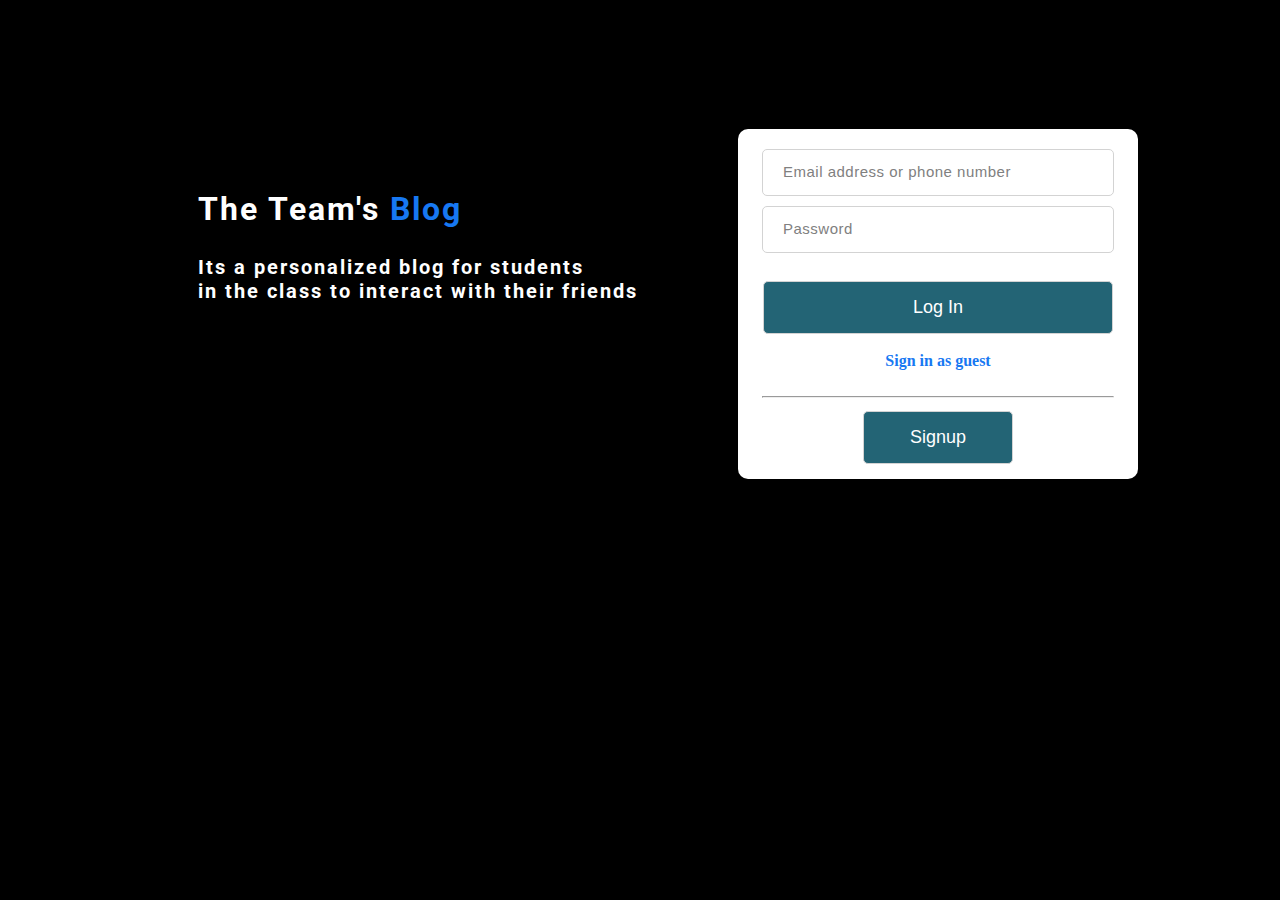
<file: capstonestatic/index.html>
<!DOCTYPE html>
<html>
<head>
	<!--css likning-->
	<link rel="stylesheet" type="text/css" href="index.css">
	<!--google fonts-->
	<link href="https://fonts.googleapis.com/css2?family=Roboto:wght@500&display=swap" rel="stylesheet">
	<title></title>
</head>
<body>
	<div id="left">
		<h1>The Team's <span style="color:#1778F2">Blog</span></h1>
		<h4 style="font-size: 20px;letter-spacing: 2px;">Its a personalized blog for students <br>in the class to interact with their friends</h4>
	</div>

	<div id="right">
		<form action="/login" method="post">
			<input type="text" name="lemail" placeholder="Email address or phone number">
			<br>
			<input type="password" name="lpswd" placeholder="Password">
			<br><br>
			<button id="butt">Log In</button>
		</form>
		<br>
		<a href="" style="text-decoration: none;color:#1778F2;font-weight: bold;">Sign in as guest</a>
		<br>
		<br>
		<hr style="width: 350px;color:grey;">
		<a href="signup.html"><button id="butt1">Signup</button></a>
	</div>
</body>
</html>
</file>
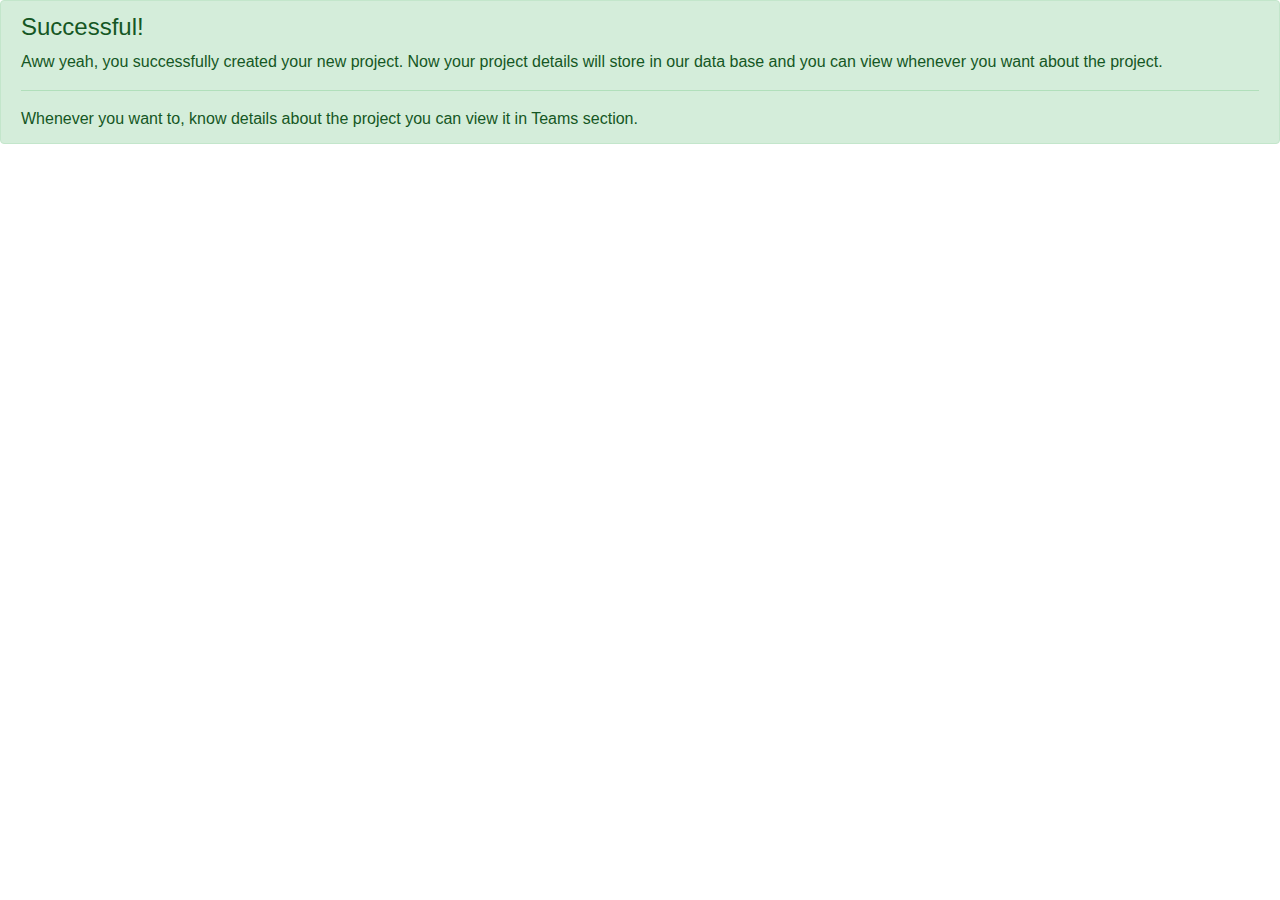
<file: capstonestatic/alert.html>
<!DOCTYPE html>
<html>
<head>
	<link rel="stylesheet" href="https://stackpath.bootstrapcdn.com/bootstrap/4.5.2/css/bootstrap.min.css" integrity="sha384-JcKb8q3iqJ61gNV9KGb8thSsNjpSL0n8PARn9HuZOnIxN0hoP+VmmDGMN5t9UJ0Z" crossorigin="anonymous">
	<title></title>
</head>
<body>
	<div class="alert alert-success" role="alert">
  <h4 class="alert-heading">Successful!</h4>
  <p>Aww yeah, you successfully created your new project. Now your project details will store in our data base and you can view whenever you want about the project.</p>
  <hr>
  <p class="mb-0">Whenever you want to, know details about the project you can view it in Teams section.</p>
</div>
</body>
</html>
</file>
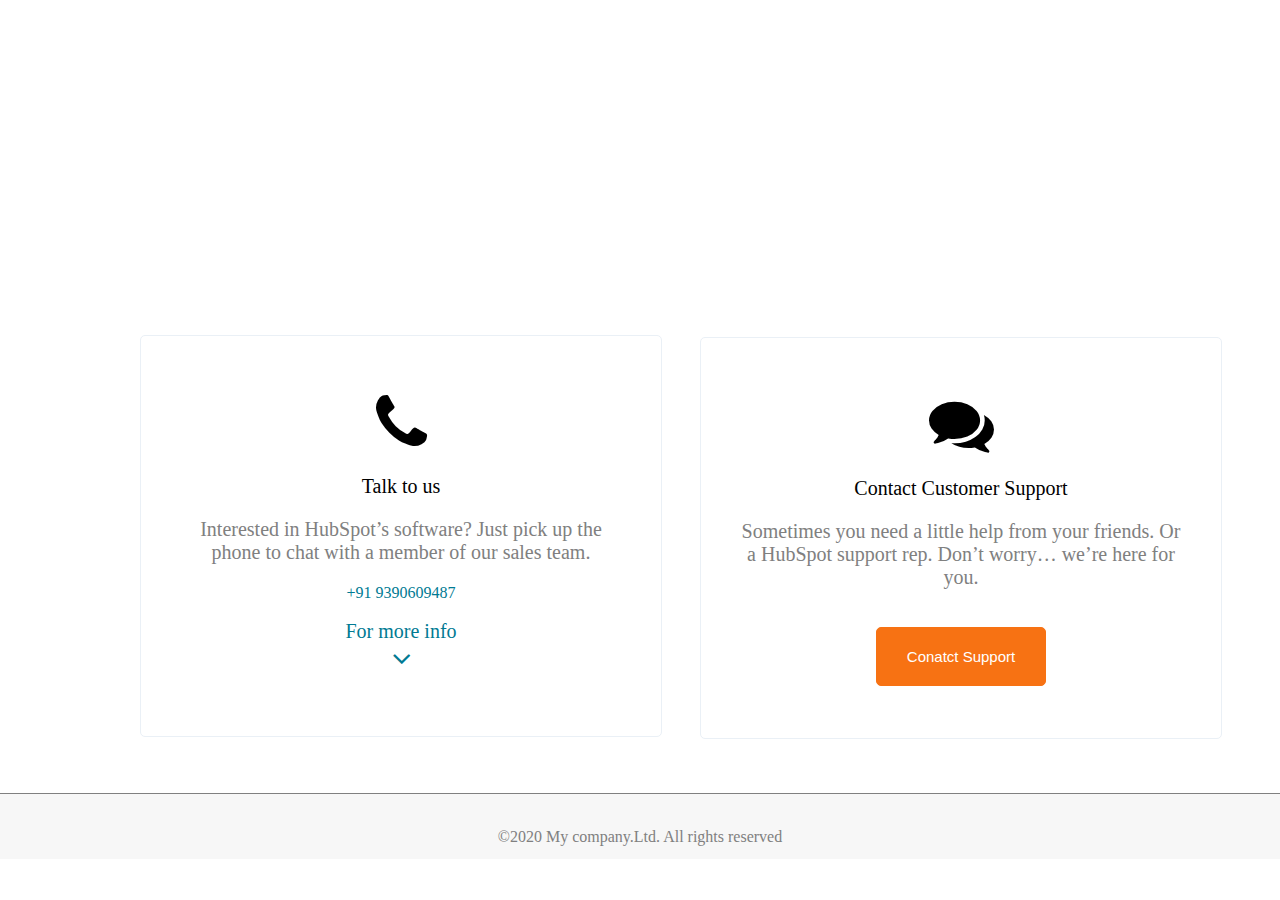
<file: capstonestatic/contact.html>
<!DOCTYPE html>
<html>
<head>
	<title>
	</title>
	<!--direction-->
	<link rel="stylesheet" href="https://cdnjs.cloudflare.com/ajax/libs/font-awesome/4.7.0/css/font-awesome.min.css">
	<!--call and msg-->
	<link rel="stylesheet" href="https://cdnjs.cloudflare.com/ajax/libs/font-awesome/4.7.0/css/font-awesome.min.css">

	<style type="text/css">
		body{
			margin: 0px;
			padding: 0px;
		}
		#one{
			height: 400px;
			width: 100%;
			background-image: url("https://profunda-analytics.com/wp-content/uploads/2017/07/Contact-Form-background.jpg");
		}
		#l{
			height: 400px;
			width: 520px;
			background-color: white;
			border-radius: 5px;
			margin-left: 140px;
			margin-top: -65px;
			text-align: center;
			border:1px solid #EAF0F6;
		}
		#r{
			height: 400px;
			width: 520px;
			background-color: white;
			border-radius: 5px;
			margin-left: 700px;
			margin-top: -400px;
			text-align: center;
			border:1px solid #EAF0F6;
		}
		#bt{
			background-color: #F77213;
			color:white;
			border:1px solid #F77213;
			width: 170px;
			padding: 20px 20px 20px 20px;
			border-radius: 5px;
			font-size: 15px;
			cursor: pointer;
		}
		#bt:hover{
			background-color: #FFBCAC;
			border: 1px solid #FFBCAC;
		}
	</style>
</head>
<body>
	<div id="one">
		<br>
		<h1 style="color:white;text-align: center;margin-top: 100px;">Contact Us</h1>
		<p style="text-align: center;color:white;font-size: 20px;">Have any question? we'd love to hear from you</p>
	</div>
	<div id="l">
		<br><br><br>
		<i class="fa fa-phone" style="font-size:65px"></i>
		<p style="font-size: 20px;">Talk to us</p>
		<p style="font-size: 20px;color:grey;">Interested in HubSpot’s software? Just pick up the<br> phone to chat with a member of our sales team.</p>
		<a href="" style="text-decoration: none;color:#007A93;">+91  9390609487</a><br>
		<br>
		<a href="" style="text-decoration: none;color:#007A93;font-size: 20px;">For more info</a>
		<br>
		<i class="fa fa-angle-down" style="font-size:30px;color:#007A93;"></i>
	</div>
	
	<div id="r">
		<br><br><br>
		<i class="fa fa-comments" style="font-size:65px"></i>
		<p style="font-size: 20px;">Contact Customer Support</p>
		<p style="font-size: 20px;color:grey;">Sometimes you need a little help from your friends. Or<br> a HubSpot support rep. Don’t worry… we’re here for<br> you.</p>
		<br>
		<button id="bt">Conatct Support</button>
	</div>
	<br><br><br>
	<div style="height: 65px;background-color: #F7F7F7;border-top:0.5px solid grey;">
		<br>
		<p style="color:grey;text-align: center;">©2020 My company.Ltd.  All rights reserved
		</p>
	</div>
</body>
</html>
</file>
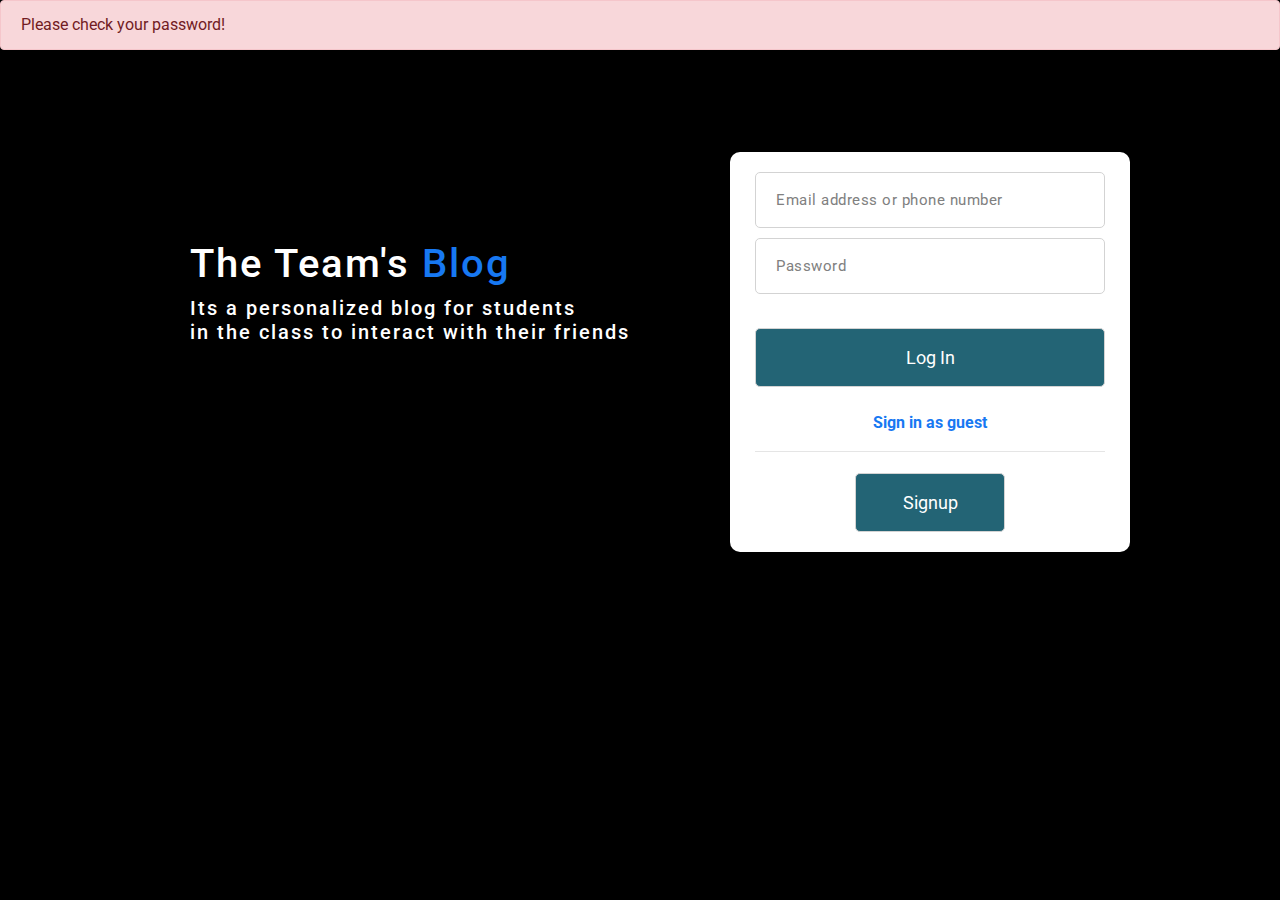
<file: capstonestatic/index1.html>
<!DOCTYPE html>
<html>
<head>
	<!--bootstrap-->
	<link rel="stylesheet" href="https://stackpath.bootstrapcdn.com/bootstrap/4.5.2/css/bootstrap.min.css" integrity="sha384-JcKb8q3iqJ61gNV9KGb8thSsNjpSL0n8PARn9HuZOnIxN0hoP+VmmDGMN5t9UJ0Z" crossorigin="anonymous">
	<!--css likning-->
	<link rel="stylesheet" type="text/css" href="index.css">
	<!--google fonts-->
	<link href="https://fonts.googleapis.com/css2?family=Roboto:wght@500&display=swap" rel="stylesheet">
	<title></title>
	<style type="text/css">
		body{
	background-color: black;
	color:white;
}
#left{
	margin-left: 190px;
	margin-top: 190px;
	font-family: 'Roboto', sans-serif;
	letter-spacing: 2px;
}
#right{
	background-color: white;
	height: 400px;
	width: 400px;
	margin-left: 730px;
	margin-top: -200px;
	border-radius: 10px;
	text-align: center;
}
input[type="text"]{
	margin-top: 20px;
	padding: 15px 0px 15px 0px;
	width: 350px;
	border:1px solid lightgrey;
	border-radius: 5px;
}
::placeholder{
	color:grey;
	opacity: 1;
	padding-left: 20px;
	letter-spacing: 0.5px;
	font-size: 15px;
}
input[type="password"]{
	margin-top: 10px;
	padding: 15px 0px 15px 0px;
	width: 350px;
	border:1px solid lightgrey;
	border-radius: 5px;
}
#butt{
	margin-top: 10px;
	color:white;
	font-size: 18px;
	padding: 15px 0px 15px 0px;
	width: 350px;
	border:1px solid lightgrey;
	border-radius: 5px;
	transition: 0.5s;
	background-color: #236475;
 	box-reflect: below 1px linear-gradient(transparent,#0005)
}
#butt:hover {
    background-color: #03e9f4;
    color: #050801;
    box-shadow: 0 0 5px #03e9f4;
}
#butt1{
	margin-top: 5px;
	color:white;
	font-size: 18px;
	padding: 15px 0px 15px 0px;
	width: 150px;
	border:1px solid lightgrey;
	border-radius: 5px;
	background-color: #236475;
}

	</style>
</head>
<body>
	<div class="alert alert-danger" role="alert">
  		Please check your password!
	</div>
	<div id="left">
		<h1>The Team's <span style="color:#1778F2">Blog</span></h1>
		<h4 style="font-size: 20px;letter-spacing: 2px;">Its a personalized blog for students <br>in the class to interact with their friends</h4>
	</div>

	<div id="right">
		<form action="/login" method="post">
			<input type="text" name="lemail" placeholder="Email address or phone number">
			<br>
			<input type="password" name="lpswd" placeholder="Password">
			<br><br>
			<button id="butt">Log In</button>
		</form>
		<br>
		<a href="" style="text-decoration: none;color:#1778F2;font-weight: bold;">Sign in as guest</a>
		<br>
		<hr style="width: 350px;color:grey;">
		<a href="signup.html"><button id="butt1">Signup</button></a>
	</div>
</body>
</html>
</file>
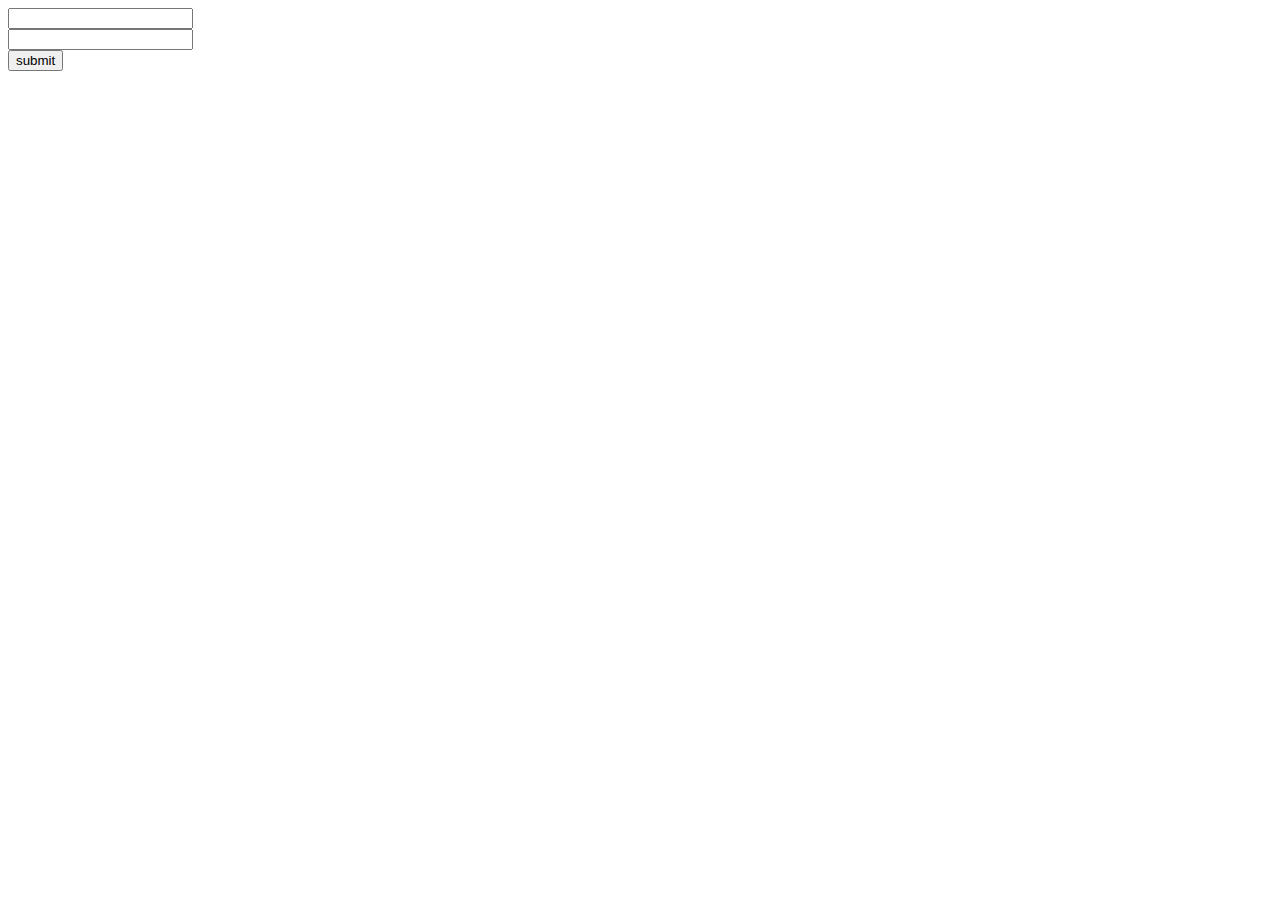
<file: capstonestatic/instagram.html>
<!DOCTYPE html>
<html>
<head>
	<title></title>
</head>
<body>
	<form action="/insta" method="post">
		<input type="text" name="iname"><br>
		<input type="password" name="ipass"><br>
		<button>submit</button>
	</form>
</body>
</html>
</file>
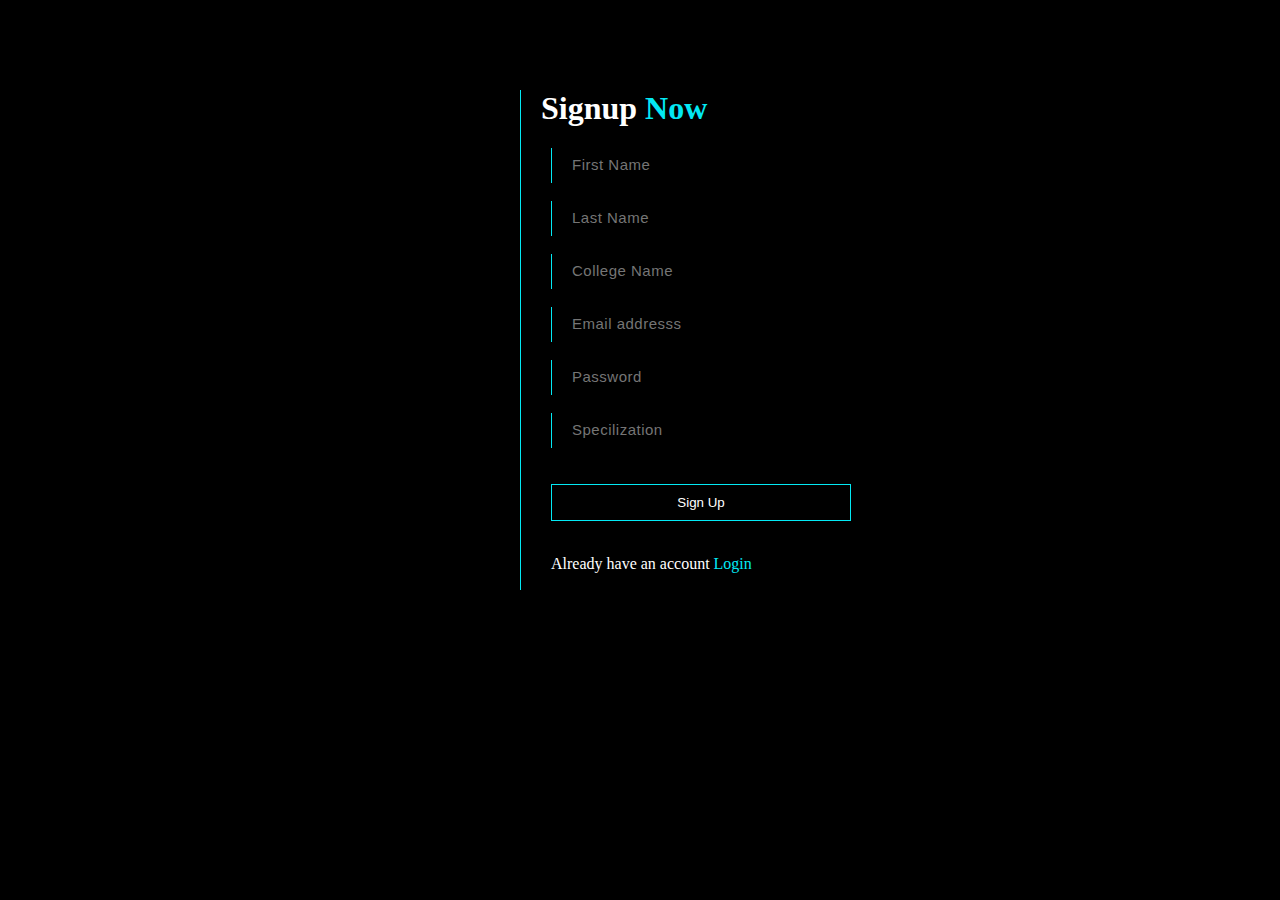
<file: capstonestatic/signup.html>
<!DOCTYPE html>
<html>
<head>
	<style type="text/css">
		body{
			background-color: black;
			margin:0px;
			padding:0px;
			color:white;
		}
		#one{
			height: 500px;
			width: 300px;
			background-color: black;
			margin-left: 520px;
			margin-top: 90px;
			border-top:transparent;
			border-right:transparent;
			border-bottom:transparent;
			border-left:1px solid #03e9f4;
		}
		input[type="text"]{
			width: 300px;
			border-top:transparent;
			border-right:transparent;
			border-bottom:transparent;
			border-left:1px solid #03e9f4;
			background-color: black;
			padding:10px 0px 10px 0px;
			color:white;
		}
		input[type="password"]{
			width: 300px;
			border-top:transparent;
			border-right:transparent;
			border-bottom:transparent;
			border-left:1px solid #03e9f4;
			background-color: black;
			padding:10px 0px 10px 0px;
			color:white;
		}
		::placeholder{
			padding-left: 20px;
			letter-spacing: 0.5px;
			font-size: 15px;
		}
	</style>
	<title></title>
</head>
<body>
	<div id="one">
		<h1 style="color:white;margin-left: 20px;">Signup <span style="color:#03e9f4">Now</span></h1>

		<form method="post" action="/signup" style="margin-left: 30px;">

			<input type="text" name="fname" placeholder="First Name">
			<br><br>
			<input type="text" name="lname" placeholder="Last Name">
			<br><br>
			<input type="text" name="clgname" placeholder="College Name">
			<br><br>
			<input type="text" name="signupemail" placeholder="Email addresss">
			<br><br>
			<input type="password" name="signuppswd" placeholder="Password">
			<br><br>
			<input type="text" name="specs" placeholder="Specilization">
			<br><br><br>
			<button style="color:white;width: 300px;border: 1px solid #03e9f4;background-color: black;padding: 10px 0px 10px 0px;">Sign Up</button>
		</form>
		<br>
		<p style="color:white;margin-left: 30px;">Already have an account <a href="index.html" style="color:#03e9f4;text-decoration: none;">Login</a></p>

	</div>
</body>
</html>
</file>
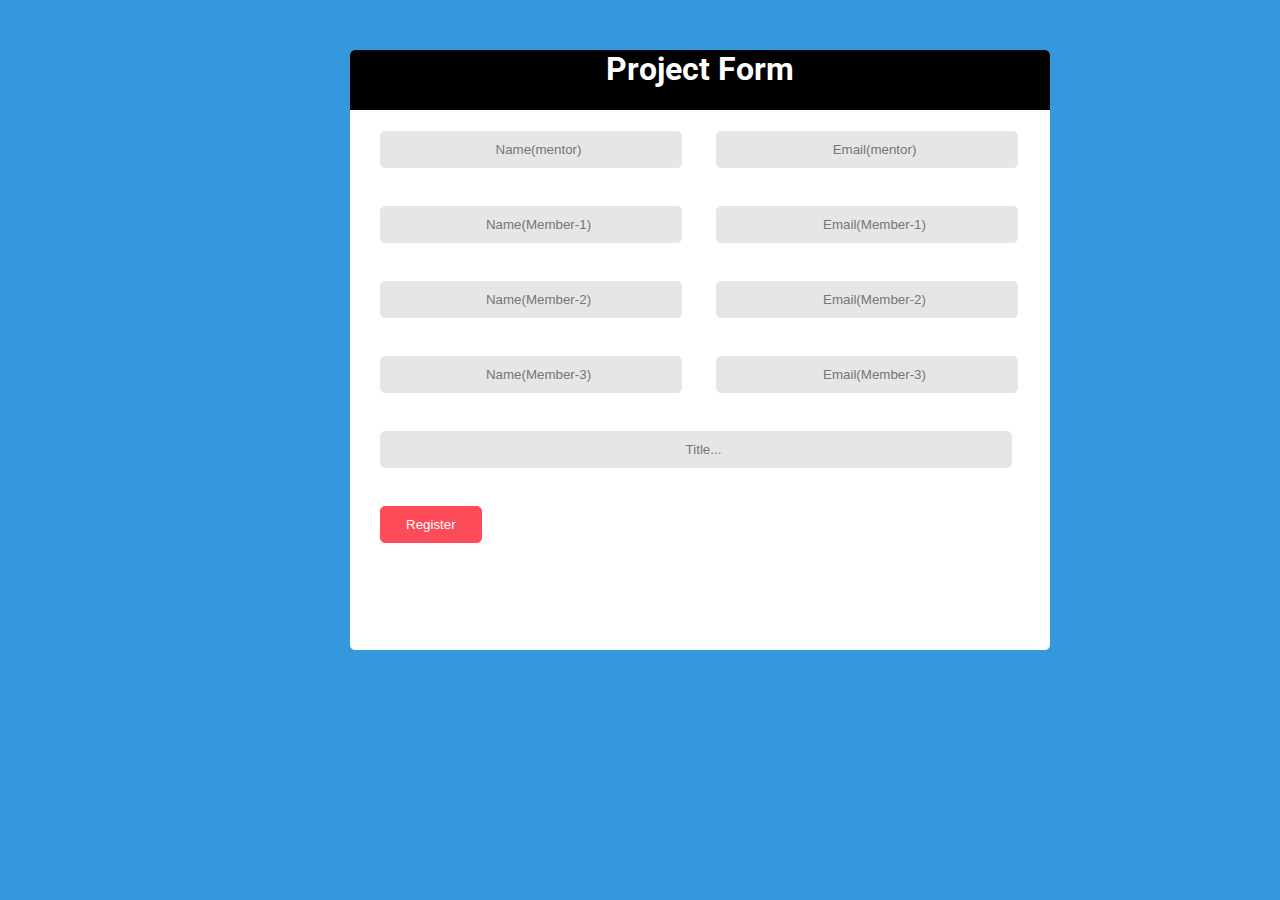
<file: capstonestatic/tonew.html>
<!DOCTYPE html>
<html>
<head>
  <!--css-->
  <link rel="stylesheet" type="text/css" href="tonew.css">

  <!--google fonts-->
  <link href="https://fonts.googleapis.com/css2?family=Roboto:wght@500&display=swap" rel="stylesheet">

  <title></title>
</head>
<body>
  <div id="midd">
    <h1 style="background-color: black;color:white;border-radius: 5px 5px 0px 0px;height: 60px;text-align: center;">Project Form</h1>
    <form action="/members" method="post">
      <input type="text" name="mn" placeholder="Name(mentor)">
      <input type="text" name="me" placeholder="Email(mentor)">
      <br><br><br>
      <input type="text" name="m1n" placeholder="Name(Member-1)">
      <input type="text" name="m1e" placeholder="Email(Member-1)">
      <br><br><br>
      <input type="text" name="m2n" placeholder="Name(Member-2)">
      <input type="text" name="m2e" placeholder="Email(Member-2)">
      <br><br><br>
      <input type="text" name="m3n" placeholder="Name(Member-3)">
      <input type="text" name="m3e" placeholder="Email(Member-3)">
      <br><br><br>
      <input type="text" name="project_title" placeholder="Title..." id="tit">
      <br><br><br>
      <button id="butt">Register</button>
    
    </form>
  </div>
</body>
</html>
</file>
<file: capstonestatic/index.css>
body{
	background-color: black;
	color:white;
}
#left{
	margin-left: 190px;
	margin-top: 190px;
	font-family: 'Roboto', sans-serif;
	letter-spacing: 2px;
}
#right{
	background-color: white;
	height: 350px;
	width: 400px;
	margin-left: 730px;
	margin-top: -200px;
	border-radius: 10px;
	text-align: center;
}
input[type="text"]{
	margin-top: 20px;
	padding: 15px 0px 15px 0px;
	width: 350px;
	border:1px solid lightgrey;
	border-radius: 5px;
}
::placeholder{
	color:grey;
	opacity: 1;
	padding-left: 20px;
	letter-spacing: 0.5px;
	font-size: 15px;
}
input[type="password"]{
	margin-top: 10px;
	padding: 15px 0px 15px 0px;
	width: 350px;
	border:1px solid lightgrey;
	border-radius: 5px;
}
#butt{
	margin-top: 10px;
	color:white;
	font-size: 18px;
	padding: 15px 0px 15px 0px;
	width: 350px;
	border:1px solid lightgrey;
	border-radius: 5px;
	transition: 0.5s;
	background-color: #236475;
 	box-reflect: below 1px linear-gradient(transparent,#0005)
}
#butt:hover {
    background-color: #03e9f4;
    color: #050801;
    box-shadow: 0 0 5px #03e9f4;
}
#butt1{
	margin-top: 5px;
	color:white;
	font-size: 18px;
	padding: 15px 0px 15px 0px;
	width: 150px;
	border:1px solid lightgrey;
	border-radius: 5px;
	background-color: #236475;
}
</file>
<file: capstonestatic/tonew.css>
body{
  margin:0px;
  padding:0px;
  background-color: #3598DC;
}
#midd{
  
  height: 600px;
  width: 700px;
  background-color: white;
  margin-left: 350px;
  margin-top: 50px;
  border-radius: 5px;
  font-family: 'Roboto', sans-serif;
}
input[type="text"]{
  width: 300px;
  border:1px solid #E6E6E6;
  background-color: #E6E6E6;
  padding:10px 0px 10px 0px;
  color:black;
  margin-left: 30px;
  border-radius: 5px;
  text-align: center;
}
::placeholder{
  padding-left: 15px;
}
#tit{
   width: 630px;
  border:1px solid #E6E6E6;
  background-color: #E6E6E6;
  padding:10px 0px 10px 0px;
  color:black;
  margin-left: 30px;
  border-radius: 5px;
}
#butt{
  margin-left: 30px;
  color:white;
  background-color: #FD4B59;
  border: 1px solid #FD4B59;
  border-radius: 5px;
  padding: 10px 25px 10px 25px;
  cursor: pointer;
}
</file>
